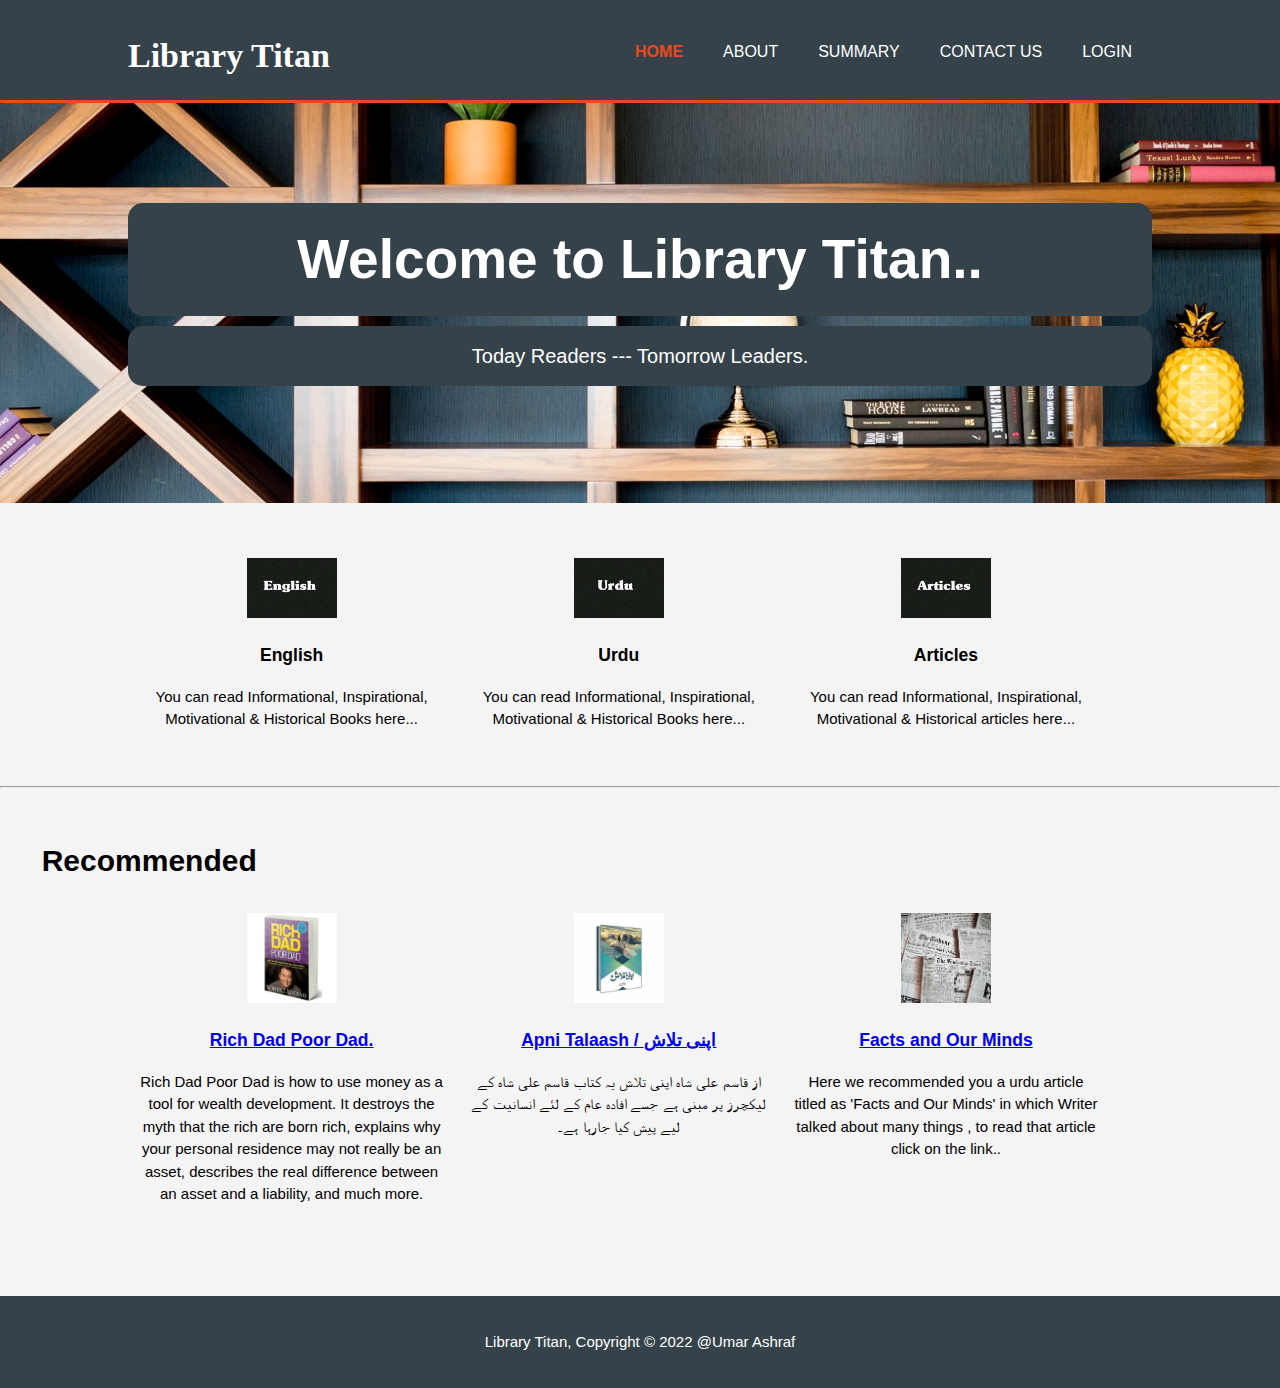
<file: index.html>
<!DOCTYPE html>
<html>
  <head>
    <meta charset="utf-8" />
    <meta name="description" content="Easy Access to Books." />
    <meta
      name="keywords"
      content="book reading, books,online books,informational,motivational,historical"
    />
    <meta name="author" content="Umar Ashraf" />
    <!-- Favicons -->
    <link href="./img/article1.jpeg" rel="icon" />
    <title>Librart Titan</title>
    <link rel="stylesheet" href="./css/style.css" />
  </head>
  <body>
    <header>
      <div class="container">
        <div id="branding">
          <h1 style="font-family: 'Brush Script MT', cursive; font-size: 34px">
            Library Titan
          </h1>
        </div>
        <nav>
          <ul>
            <li class="current"><a href="index.html">Home</a></li>
            <li><a href="about.html">About</a></li>
            <li><a href="summary.html">Summary</a></li>
            <li><a href="contact.html">Contact Us</a></li>
            <li><a href="login.html">LogIn</a></li>
          </ul>
        </nav>
      </div>
    </header>

    <section id="showcase">
      <div class="container">
        <h1 class="dark">Welcome to Library Titan..</h1>
        <p class="dark">Today Readers --- Tomorrow Leaders.</p>
      </div>
    </section>
    <br />

    <br />
    <section id="boxes">
      <div class="container">
        <div class="box">
          <img src="./img/english.jpeg" />
          <h3>English</h3>
          <p>
            You can read Informational, Inspirational, Motivational & Historical
            Books here...
          </p>
        </div>
        <div class="box">
          <img src="./img/urdu.jpeg" />
          <h3>Urdu</h3>
          <p>
            You can read Informational, Inspirational, Motivational & Historical
            Books here...
          </p>
        </div>
        <div class="box">
          <img src="./img/article.jpeg" />
          <h3>Articles</h3>
          <p>
            You can read Informational, Inspirational, Motivational & Historical
            articles here...
          </p>
        </div>
      </div>
    </section>
    <br />
    <hr />
    <br />
    <h1>&nbsp&nbsp&nbsp&nbsp Recommended</h1>

    <section id="boxes">
      <div class="container">
        <div class="box">
          <img src="./img/richdad.jpeg" />
          <h3>
            <a href="./books/Rich Dad _ Poor Dad.pdf" target="_blank"
              >Rich Dad Poor Dad.</a
            >
          </h3>
          <p>
            Rich Dad Poor Dad is how to use money as a tool for wealth
            development. It destroys the myth that the rich are born rich,
            explains why your personal residence may not really be an asset,
            describes the real difference between an asset and a liability, and
            much more.
          </p>
        </div>
        <div class="box">
          <img src="./img/talash.jpeg" />
          <h3>
            <a href="./books/Apni Talaash.pdf" target="_blank"
              >Apni Talaash / اپنی تلاش
            </a>
          </h3>
          <p>
            از قاسم علی شاہ اپنی تلاش یہ کتاب قاسم علی شاہ کے لیکچرز پر مبنی ہے
            جسے افادہ عام کے لئے انسانیت کے لیے پیش کیا جارہا ہے۔
          </p>
        </div>
        <div class="box">
          <img src="./img/article1.jpeg" />
          <h3>
            <a href="./books/Facts and Our Minds.pdf" target="_blank"
              >Facts and Our Minds</a
            >
          </h3>
          <p>
            Here we recommended you a urdu article titled as 'Facts and Our
            Minds' in which Writer talked about many things , to read that
            article click on the link..
          </p>
        </div>
      </div>
    </section>
    <br />

    <br />
    <footer>
      <p>Library Titan, Copyright &copy; 2022 @Umar Ashraf</p>
    </footer>
  </body>
</html>
</file>
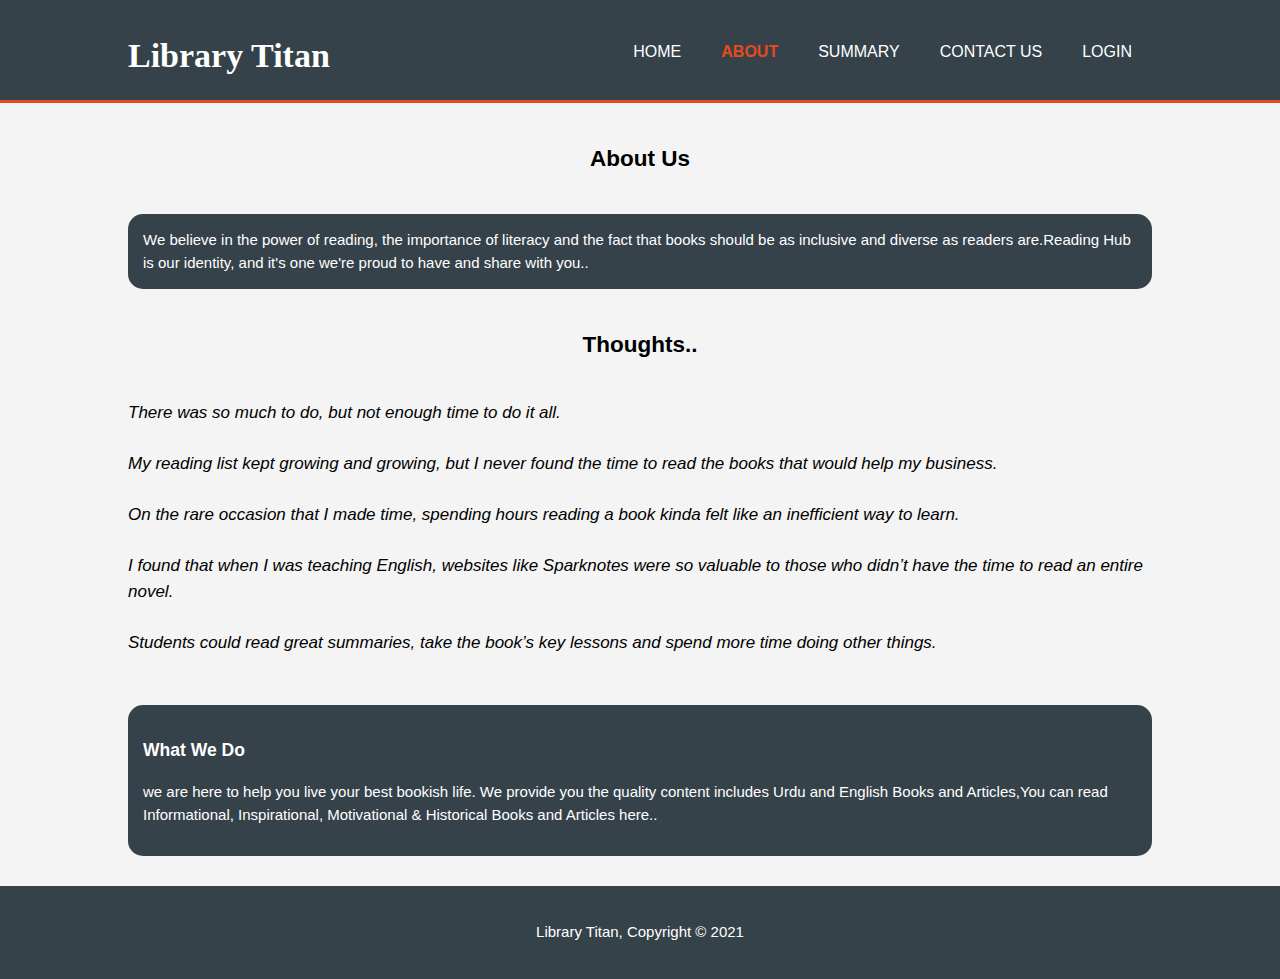
<file: about.html>
<!DOCTYPE html>
<html>
  <head>
    <meta charset="utf-8">
    <meta name="description" content="Easy Access to Books & Articles.">
	  <meta name="keywords" content="book reading, books,online books,informational,motivational,historical">
  	<meta name="author" content="Umar Ashraf">
    <title>About</title>
    <link rel="stylesheet" href="./css/style.css">
  </head>
  <body>
    <header>
      <div class="container">
        <div id="branding">
         <h1 style="font-family:'Brush Script MT',cursive; font-size: 34px">Library Titan</h1>
        </div>
        <nav>
          <ul>
            	<li><a href="index.html">Home</a></li>
				<li class="current"><a href="about.html">About</a></li>
				<li><a href="summary.html">Summary</a></li>
				<li><a href="contact.html">Contact Us</a></li>
				<li><a href="login.html">LogIn</a></li>
          </ul>
        </nav>
      </div>
    </header>

    <section id="main">
      <div class="container">
      
          <h2 class="page-title">About Us</h2>
          <p class="dark">
            We believe in the power of reading,  the importance of literacy and the fact that books should be as inclusive and diverse as readers are.Reading Hub is our identity,  and it's one we're proud to have and share with you..
          </p>
		  <h2>Thoughts..</h2>
          <p class = "italic">
		  There was so much to do, but not enough time to do it all.
		  <br>
		  <br>
		  My reading list kept growing and growing, but I never found the time to read the books that would help my business.
		  <br>
		  <br>
		  On the rare occasion that I made time, spending hours reading a book kinda felt like an inefficient way to learn.
		  <br>
		  <br>
		  I found that when I was teaching English, websites like Sparknotes were so valuable to those who didn’t have the time to read an entire novel.
		  <br>
		  <br>
		  Students could read great summaries, take the book’s key lessons and spend more time doing other things.
          </p>
		  <br>
        
          <div class="dark">
            <h3>What We Do</h3>
            <p>we are here to help you live your best bookish life. We provide you the quality content includes Urdu and English Books and Articles,You can read Informational, Inspirational, Motivational & Historical Books and Articles here..</p>
          </div>
      
      </div>
    </section>

    <footer>
      <p>Library Titan, Copyright &copy; 2021</p>
    </footer>
  </body>
</html>
</file>
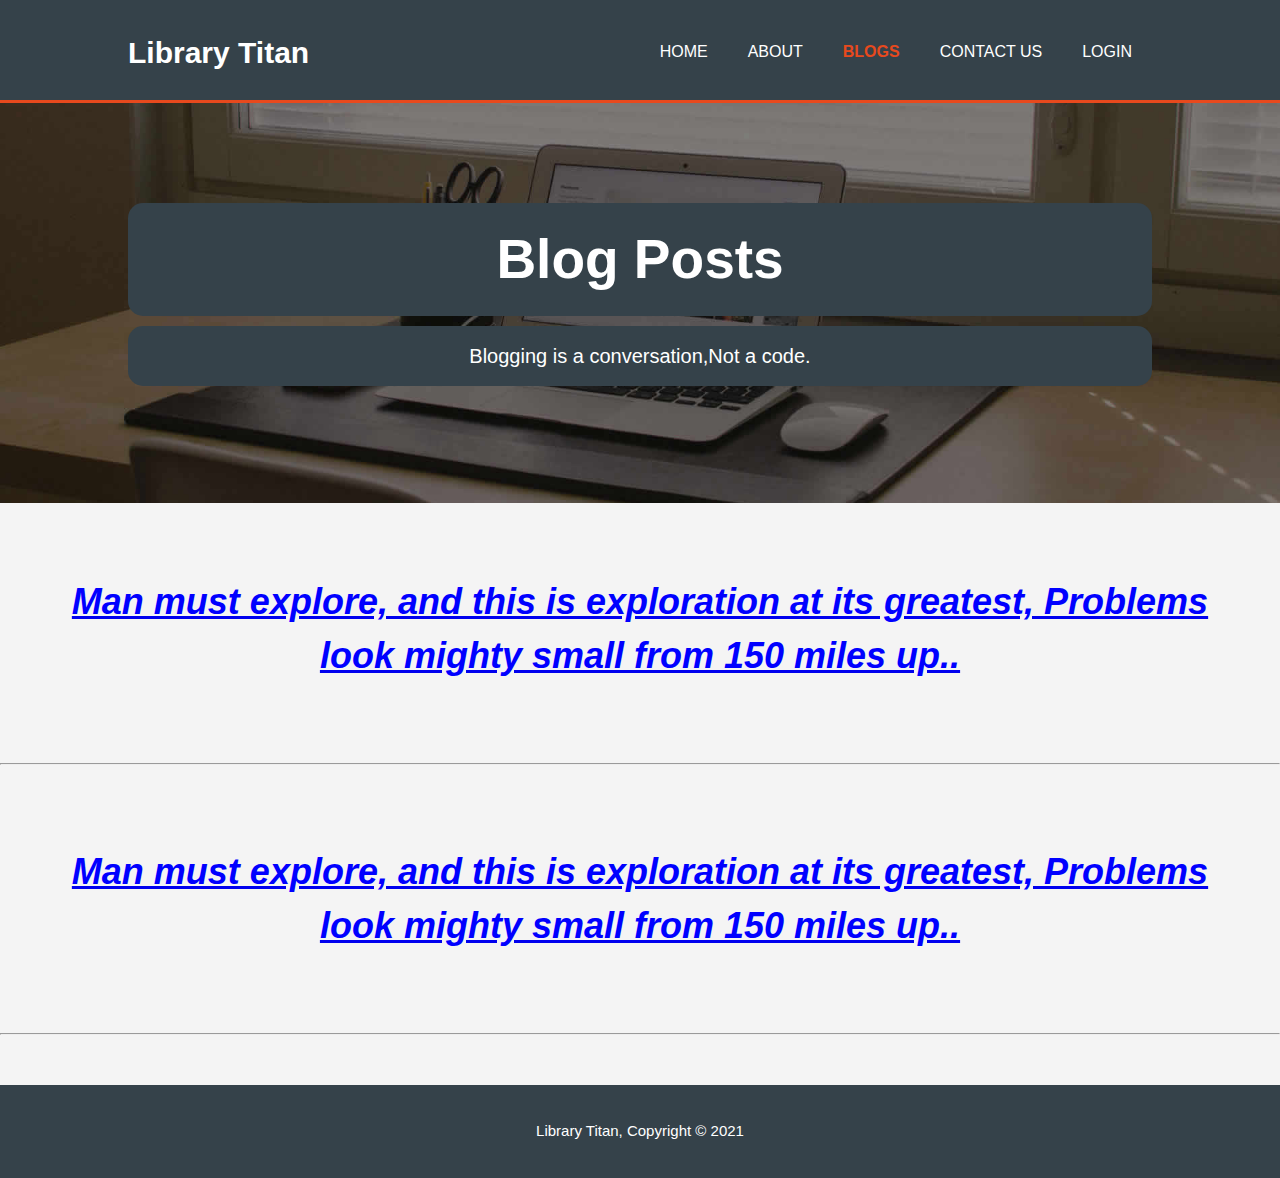
<file: blog.html>
<!DOCTYPE html>
<html>
  <head>
    <meta charset="utf-8">
    <meta name="description" content="Easy Access to Books.">
	  <meta name="keywords" content="book reading, books,online books,informational,motivational,historical">
  	<meta name="author" content="Umar Ashraf">
    <title>Blog</title>
    <link rel="stylesheet" href="./css/style.css">
  </head>
  <body>
    <header>
      <div class="container">
        <div id="branding">
          <h1>Library Titan</h1>
        </div>
        <nav>
          <ul>
            <li><a href="index.html">Home</a></li>
			<li><a href="about.html">About</a></li>
			<li class="current"><a href="blog.html">Blogs</a></li>
			<li><a href="contact.html">Contact Us</a></li>
			<li><a href="login.html">LogIn</a></li>
          </ul>
        </nav>
      </div>
    </header>
	<section id="showcas">
      <div class="container">
        <h1 class="dark">Blog Posts</h1>
        <p class="dark">Blogging is a conversation,Not a code.</p>
      </div>
    </section>
	<br>
	<div class="postartcl">
        <a href="posts.html">
            <h2 style="color: blue">
                 Man must explore, and this is exploration at its greatest, Problems look mighty small from 150 miles up..
            </h2>
        </a>
    </div>
	<br>
    <hr>
	<br>
	<div class="postartcl">
        <a href="posts.html">
            <h2 style="color: blue">
                 Man must explore, and this is exploration at its greatest, Problems look mighty small from 150 miles up..
            </h2>
        </a>
    </div>
	<br>
    <hr>
	<br>
	
	<footer>
      <p>Library Titan, Copyright &copy; 2021</p>
    </footer>
	
   </body>
</html>
</file>
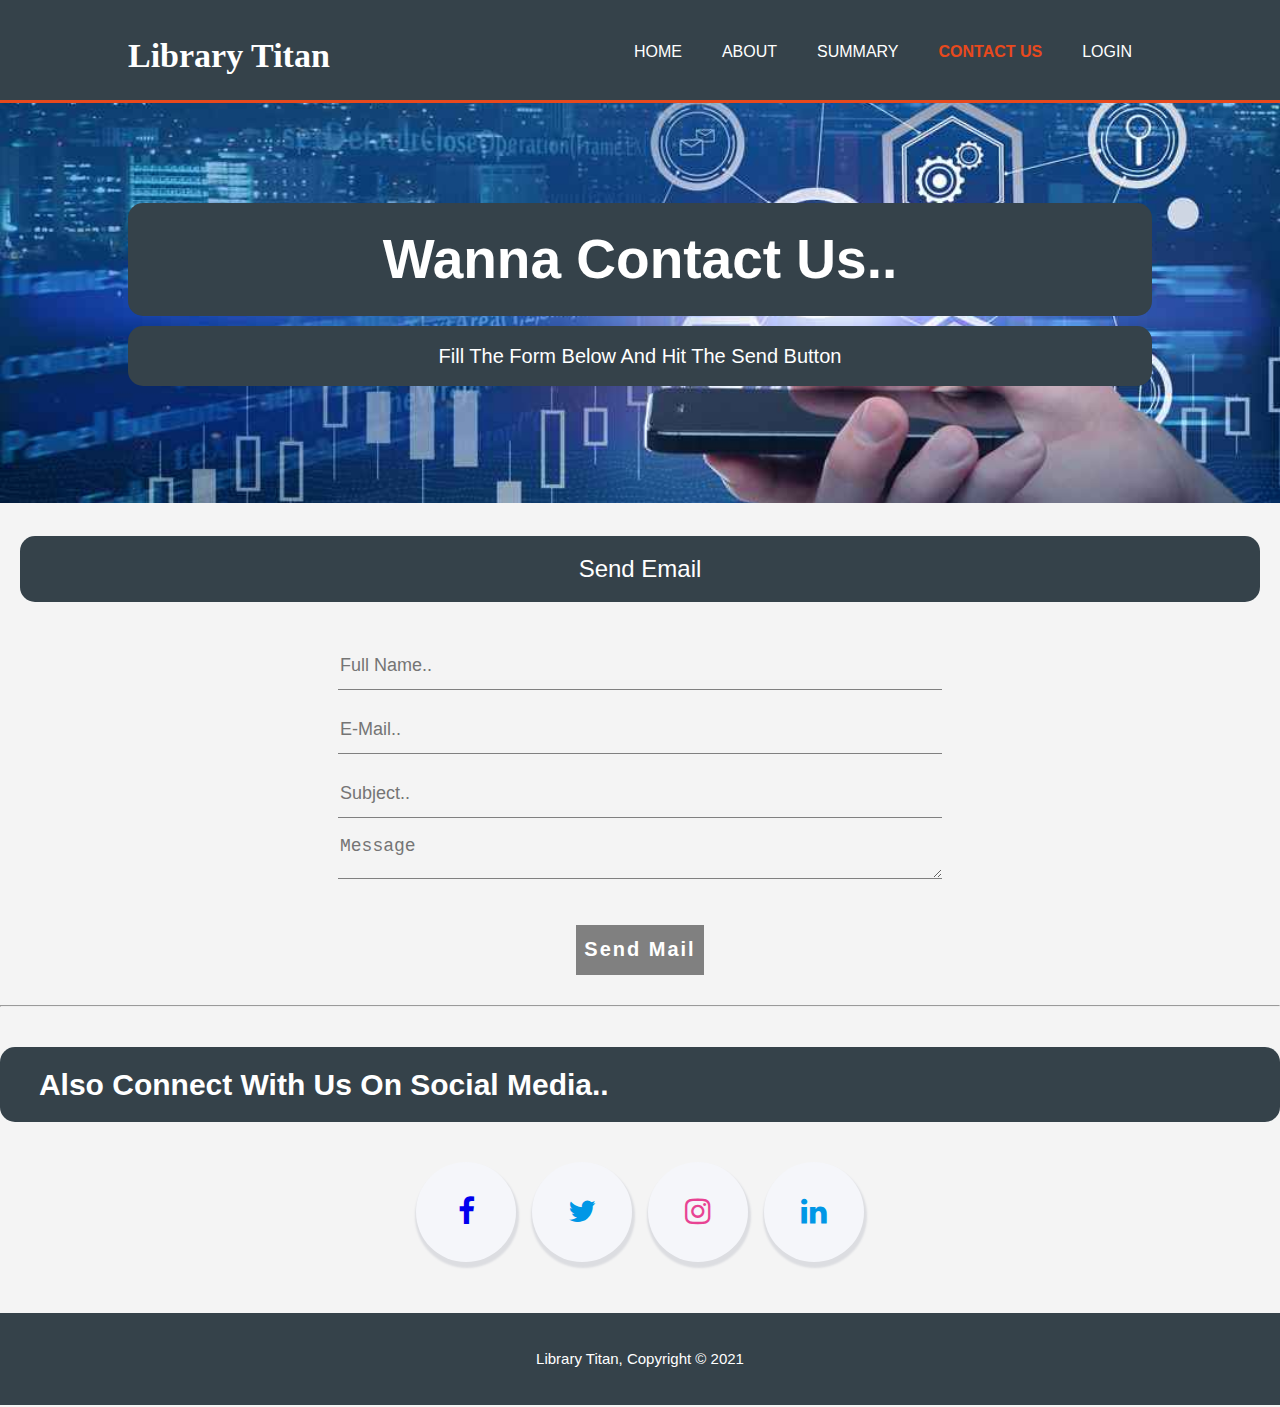
<file: contact.html>
<!DOCTYPE html>
<html>
  <head>
    <meta charset="utf-8">
    <meta name="description" content="Easy Access to Books.">
	  <meta name="keywords" content="book reading, books,online books,informational,motivational,historical">
  	<meta name="author" content="Umar Ashraf">
    <title>Contact Us</title>
	<link rel="stylesheet" href="https://maxcdn.bootstrapcdn.com/font-awesome/4.6.3/css/font-awesome.min.css" type="text/css">
    <link rel="stylesheet" href="./css/style.css">
  </head>
  <body>
    <header>
      <div class="container">
        <div id="branding">
          <h1 style="font-family:'Brush Script MT',cursive; font-size: 34px">Library Titan</h1>
        </div>
        <nav>
          <ul>
            <li><a href="index.html">Home</a></li>
			<li><a href="about.html">About</a></li>
			<li><a href="summary.html">Summary</a></li>
			<li class="current"><a href="contact.html">Contact Us</a></li>
			<li><a href="login.html">LogIn</a></li>
          </ul>
        </nav>
      </div>
    </header>
	
	<section id="showcaus">
		<div class="container">
			<h1 class="dark">Wanna Contact Us..</h1>
			<p class="dark">Fill The Form Below And Hit The Send Button</p>
      </div>
    </section>
	<br>
	
	<div class="cntform">
		<p class="dark">Send Email</p>
			<form class="contact-form" action="contactform.php" method="post">
				<input type="text" name="name" class="form-control" placeholder="Full Name.."><br>
				<input type="text" name="mail" class="form-control" placeholder="E-Mail.."><br>
				<input type="text" name="subject" class="form-control" placeholder="Subject.."><br>
				<textarea name="message" class="form-control" placeholder="Message"></textarea><br>
				<button type="submit" name="Submit" class="button">Send Mail</button>
			</form>
	</div>
	
	<br>
	<hr>
	<br>
	
	<div>
		<h1 class="dark"> &nbsp&nbsp Also Connect With Us On Social Media..</h1>
		<br>
		<div class="socialdiv">
			<a href="#" target="_blank" style="
	height: 100px;
	width: 100px;
	background-color:#f5f6fa;
	border-radius: 50px;
	text-align:center;
	margin: 8px;
	line-height: 110px;
	box-shadow: 1px 4px 2px 2px #dcdde1;">
				<i class="fa fa-2x fa-facebook"></i>
			</a>
			<a href="https://twitter.com/iUmarAshraf" target="_blank"  style="
	height: 100px;
	width: 100px;
	background-color:#f5f6fa;
	border-radius: 50px;
	text-align:center;
	margin: 8px;
	line-height: 110px;
	box-shadow: 1px 4px 2px 2px #dcdde1;">
				<i class="fa fa-2x fa-twitter"></i>
			</a>
			<a href="https://instagram.com/meumarashraf" target="_blank"  style="
	height: 100px;
	width: 100px;
	background-color:#f5f6fa;
	border-radius: 50px;
	text-align:center;
	margin: 8px;
	line-height: 110px;
	box-shadow: 1px 4px 2px 2px #dcdde1;">
				<i class="fa fa-2x fa-instagram"></i>
			</a>
			<a href="#" target="_blank"  style="
	height: 100px;
	width: 100px;
	background-color:#f5f6fa;
	border-radius: 50px;
	text-align:center;
	margin: 8px;
	line-height: 110px;
	box-shadow: 1px 4px 2px 2px #dcdde1;">
				<i class="fa fa-2x fa-linkedin"></i>
			</a>
		</div>
	</div>
	
	<br>
	<footer>
      <p>Library Titan, Copyright &copy; 2021</p>
    </footer>
	
   </body>
</html>
</file>
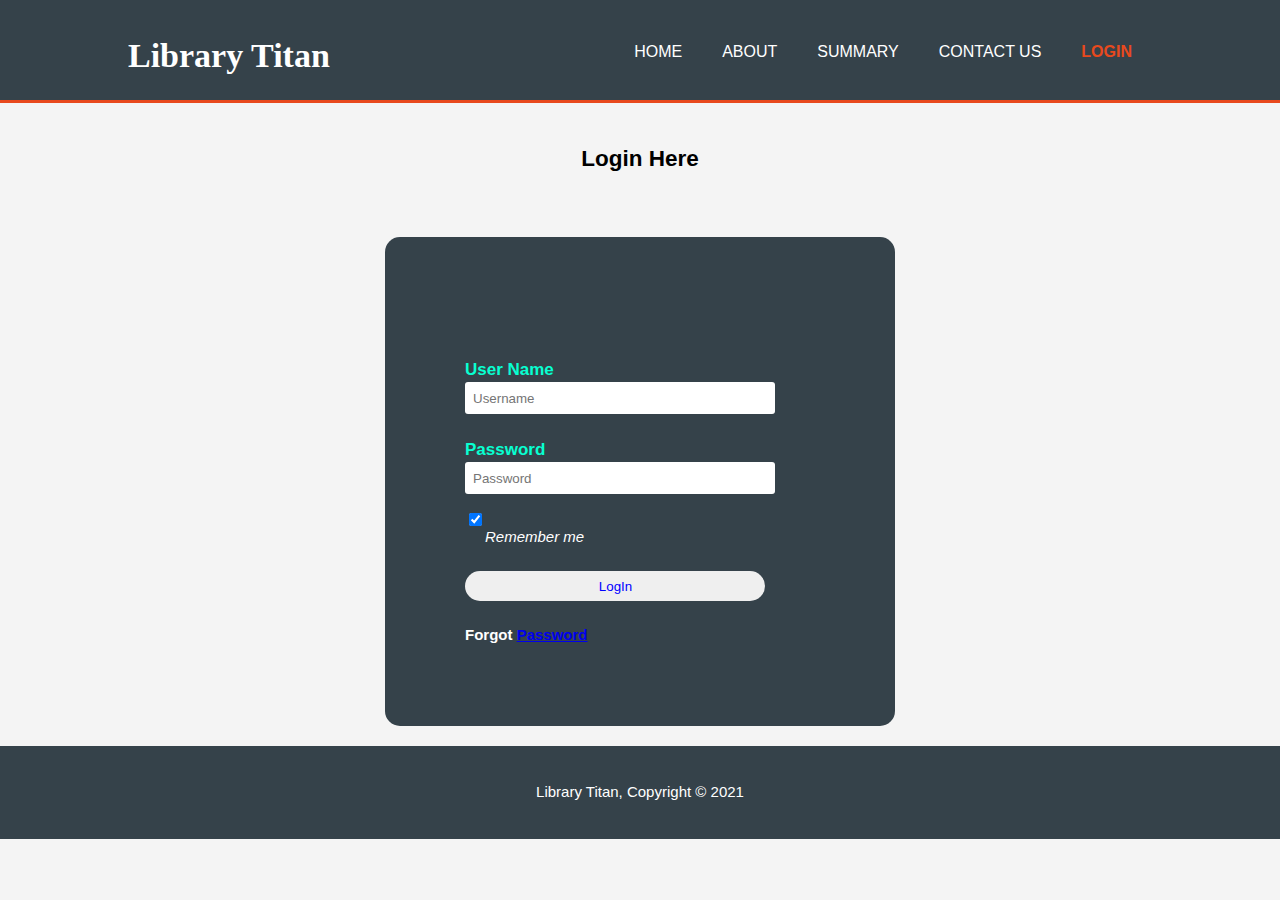
<file: login.html>
<!DOCTYPE html>
<html>
  <head>
    <meta charset="utf-8">
    <meta name="description" content="Easy Access to Books.">
	<meta name="keywords" content="book reading, books,online books,informational,motivational,historical">
  	<meta name="author" content="Umar Ashraf">
    <title>LogIn</title>
    <link rel="stylesheet" href="./css/style.css">
  </head>
  <body>
    <header>
      <div class="container">
        <div id="branding">
          <h1 style="font-family:'Brush Script MT',cursive; font-size: 34px">Library Titan</h1>
        </div>
        <nav>
          <ul>
            <li><a href="index.html">Home</a></li>
			<li><a href="about.html">About</a></li>
			<li><a href="summary.html">Summary</a></li>
			<li><a href="contact.html">Contact Us</a></li>
			<li  class="current"><a href="login.html">LogIn</a></li>
          </ul>
        </nav>
      </div>
    </header>
	
	<h2>Login Here</h2><br>    
    <div class="login">    
    <form id="login" method="get" action="login.php">    
        <label><b>User Name</b></label>    
        <input type="text" name="Uname" id="Uname" placeholder="Username">    
        <br><br>  
        <label><b>Password</b></label>    
        <input type="Password" name="Pass" id="Pass" placeholder="Password">    
        <br>
        <input type="checkbox" checked="checked" name="remember"><i style="color:white">Remember me</i>
		<br><br>
        <input type="button" name="log" id="log" value="LogIn">       
        <br><br>  
        <b style="color: white;">Forgot <a href="#">Password</a></b>   
    </form>     
	</div> 
	
	<footer>
      <p>Library Titan, Copyright &copy; 2021</p>
    </footer>
	
   </body>
</html>
</file>
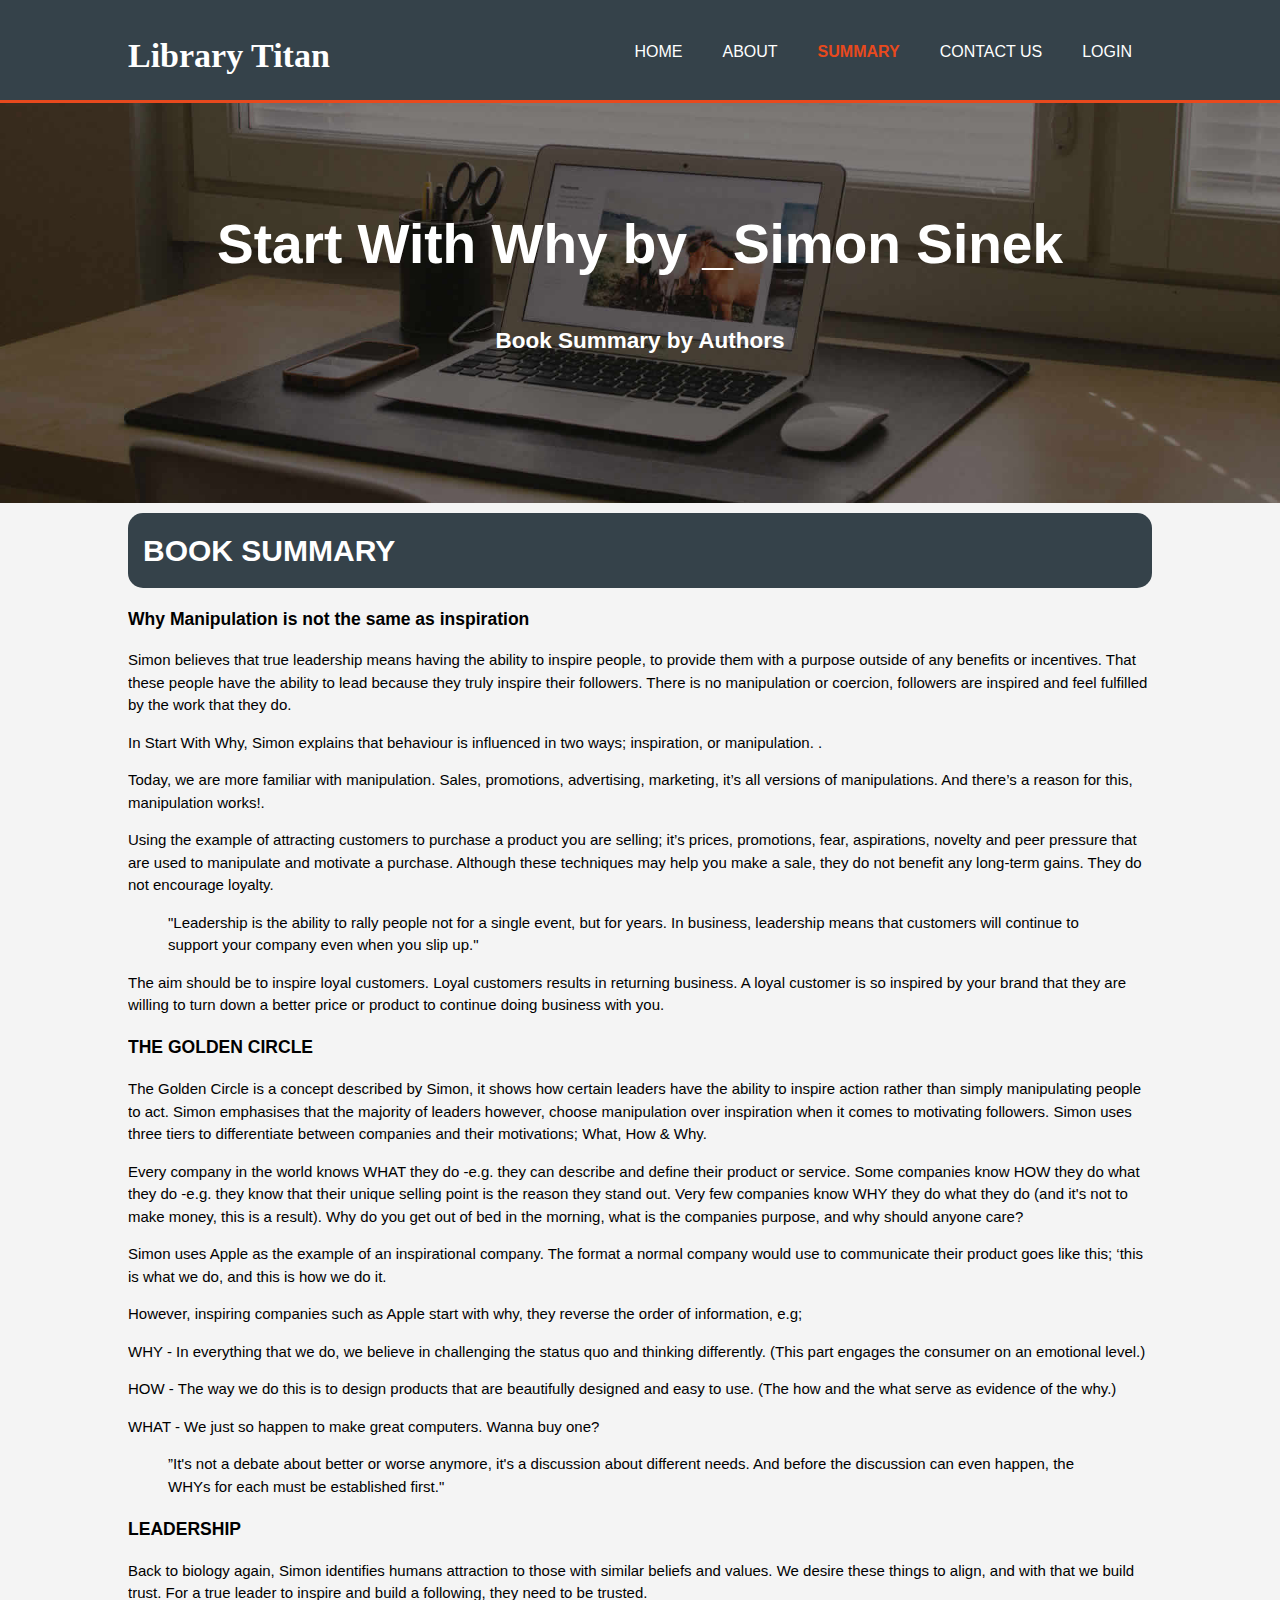
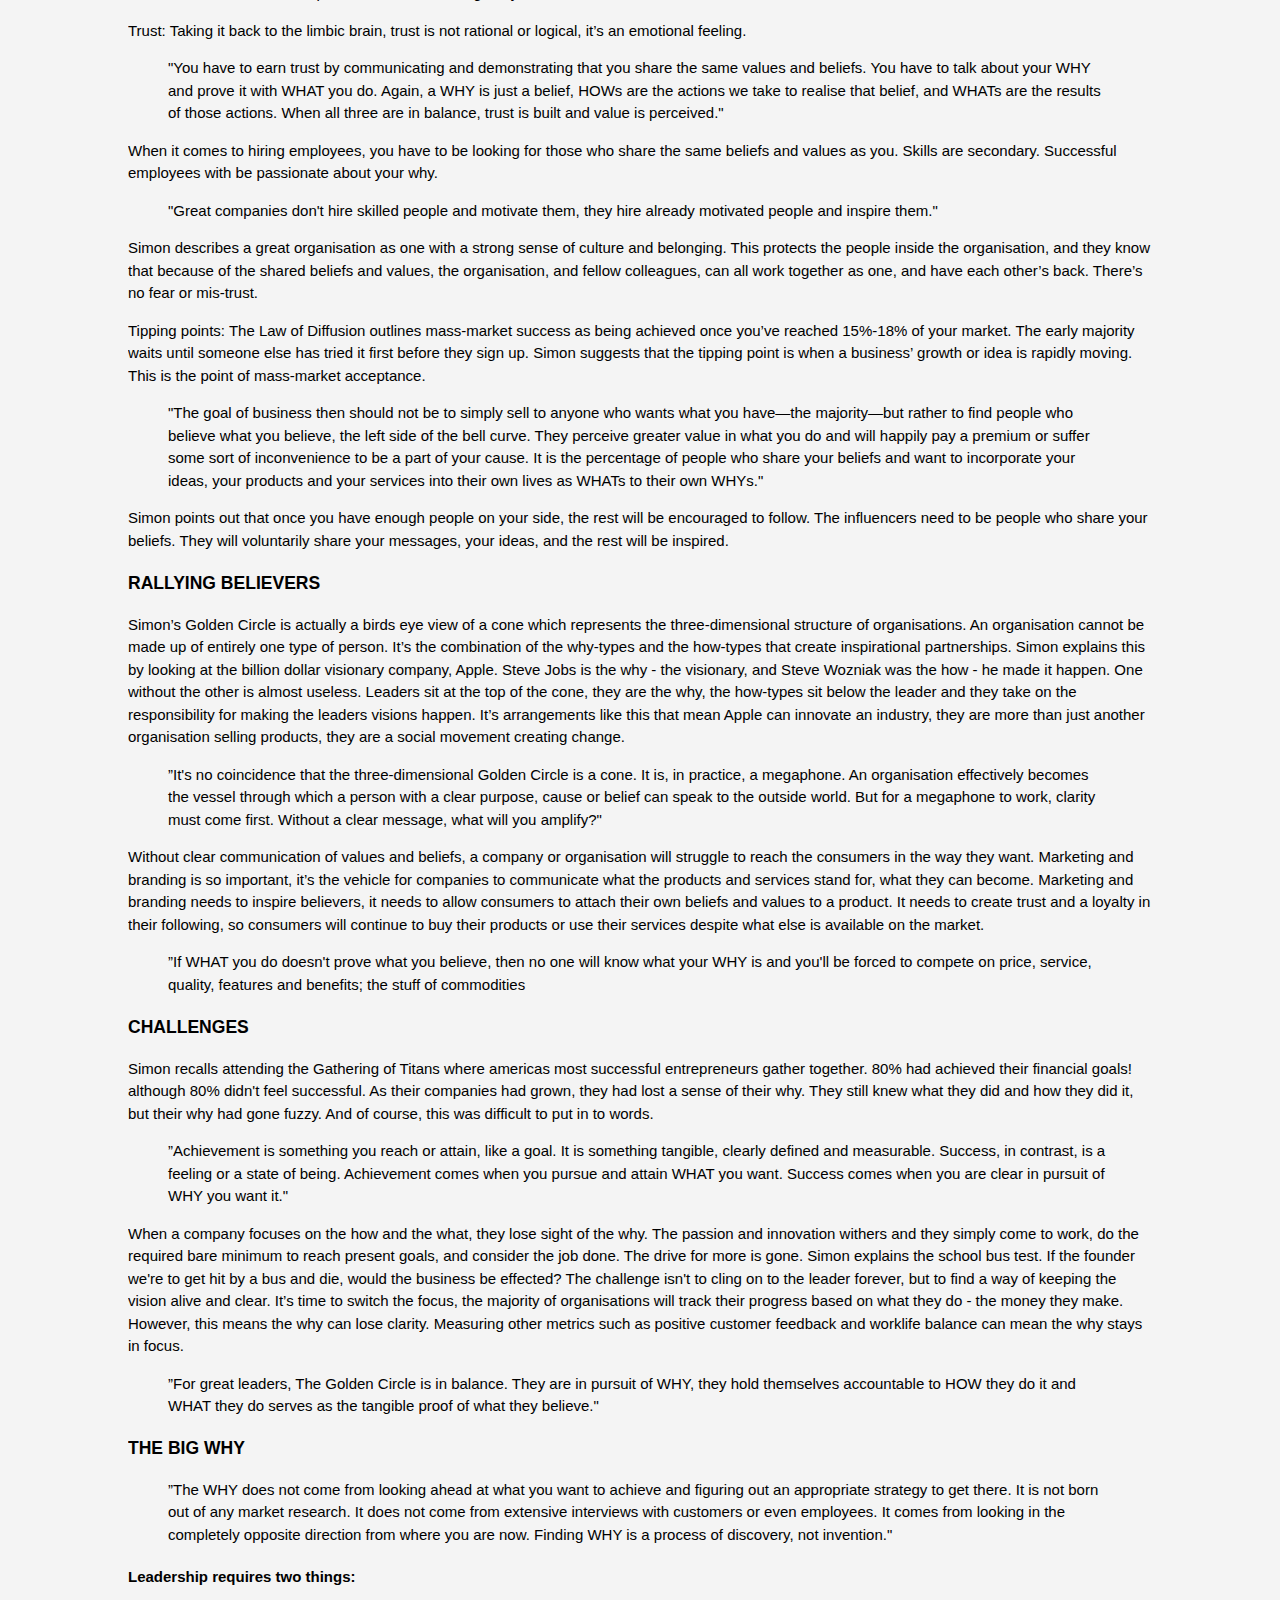
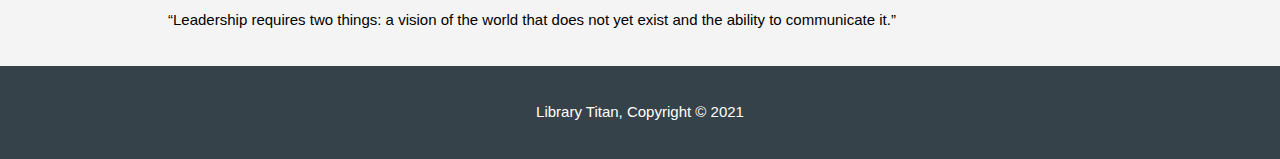
<file: posts.html>
<!DOCTYPE html>
<html>
  <head>
    <meta charset="utf-8">
    <meta name="description" content="Easy Access to Books.">
	  <meta name="keywords" content="book reading, books,online books,informational,motivational,historical">
  	<meta name="author" content="Umar Ashraf">
    <title>Posts</title>
    <link rel="stylesheet" href="./css/style.css">
  </head>
  <body>
    <header>
      <div class="container">
        <div id="branding">
          <h1 style="font-family:'Brush Script MT',cursive; font-size: 34px">Library Titan</h1>
        </div>
        <nav>
          <ul>
            <li><a href="index.html">Home</a></li>
			<li><a href="about.html">About</a></li>
			<li class="current"><a href="summary.html">Summary</a></li>
			<li><a href="contact.html">Contact Us</a></li>
			<li><a href="login.html">LogIn</a></li>
          </ul>
        </nav>
      </div>
    </header>
	<section id="showcas">
      <div class="container">
        <h1>Start With Why by _Simon Sinek</h1>
        <h2 style="color: white">Book Summary by Authors</h2>
      </div>
    </section>
	
	<article>
        <div class="container">
					<h1 class="dark">BOOK SUMMARY</h1>
					<h3>Why Manipulation is not the same as inspiration</h3>
		
					<p>Simon believes that true leadership means having the ability to inspire people, to provide them with a purpose outside of any benefits or incentives. That these people have the ability to lead because they truly inspire their followers. There is no manipulation or coercion, followers are inspired and feel fulfilled by the work that they do.</p>

                    <p>In Start With Why, Simon explains that behaviour is influenced in two ways; inspiration, or manipulation. .</p>

                    <p>Today, we are more familiar with manipulation. Sales, promotions, advertising, marketing, it’s all versions of manipulations. And there’s a reason for this, manipulation works!.</p>

                    <p>Using the example of attracting customers to purchase a product you are selling; it’s prices, promotions, fear, aspirations, novelty and peer pressure that are used to manipulate and motivate a purchase. Although these techniques may help you make a sale, they do not benefit any long-term gains. They do not encourage loyalty. </p>

                    <blockquote>"Leadership is the ability to rally people not for a single event, but for years. In business, leadership means that customers will continue to support your company even when you slip up."</blockquote>
					
					<p>The aim should be to inspire loyal customers. Loyal customers results in returning business. A loyal customer is so inspired by your brand that they are willing to turn down a better price or product to continue doing business with you.</p>

                    <h3>THE GOLDEN CIRCLE</h3>

                    <p>The Golden Circle is a concept described by Simon, it shows how certain leaders have the ability to inspire action rather than simply manipulating people to act. Simon emphasises that the majority of leaders however, choose manipulation over inspiration when it comes to motivating followers. Simon uses three tiers to differentiate between companies and their motivations; What, How & Why. </p>

                    <p>Every company in the world knows WHAT they do -e.g. they can describe and define their product or service. Some companies know HOW they do what they do -e.g. they know that their unique selling point is the reason they stand out. Very few companies know WHY they do what they do (and it's not to make money, this is a result). Why do you get out of bed in the morning, what is the companies purpose, and why should anyone care?</p>
					
					<p>Simon uses Apple as the example of an inspirational company. The format a normal company would use to communicate their product goes like this; ‘this is what we do, and this is how we do it.</p>
					
					<p>However, inspiring companies such as Apple start with why, they reverse the order of information, e.g;</p>
					
					<p>WHY - In everything that we do, we believe in challenging the status quo and thinking differently. (This part engages the consumer on an emotional level.)</p>
					<p>HOW - The way we do this is to design products that are beautifully designed and easy to use. (The how and the what serve as evidence of the why.) </p>
					<p>WHAT - We just so happen to make great computers. Wanna buy one?</p>

                    <blockquote>”It's not a debate about better or worse anymore, it's a discussion about different needs. And before the discussion can even happen, the WHYs for each must be established first." </blockquote>

                    <h3>LEADERSHIP</h3>

                    <p>Back to biology again, Simon identifies humans attraction to those with similar beliefs and values. We desire these things to align, and with that we build trust. For a true leader to inspire and build a following, they need to be trusted. </p>
					<p>Trust: Taking it back to the limbic brain, trust is not rational or logical, it’s an emotional feeling. </p>
					<blockquote>"You have to earn trust by communicating and demonstrating that you share the same values and beliefs. You have to talk about your WHY and prove it with WHAT you do. Again, a WHY is just a belief, HOWs are the actions we
					take to realise that belief, and WHATs are the results of those actions. When all three are in balance, trust is built and value is perceived."</blockquote>

					<p>When it comes to hiring employees, you have to be looking for those who share the same beliefs and values as you. Skills are secondary. Successful employees with be passionate about your why. </p>
					<blockquote>"Great companies don't hire skilled people and motivate them, they hire already motivated people and inspire them."</blockquote>
					
					<p>Simon describes a great organisation as one with a strong sense of culture and belonging. This protects the people inside the organisation, and they know that
					because of the shared beliefs and values, the organisation, and fellow colleagues, can all work together as one, and have each other’s back. There’s no fear or mis-trust.</p>
					<p>Tipping points: The Law of Diffusion outlines mass-market success as being achieved once you’ve reached 15%-18% of your market. The early majority waits until someone else has
					tried it first before they sign up. Simon suggests that the tipping point is when a business’ growth or idea is rapidly moving. This is the point of mass-market acceptance. </p>
					<blockquote>"The goal of business then should not be to simply sell to anyone who wants what you have—the majority—but rather to find people who believe what you believe, the left side of the bell curve. They perceive greater value in what you
					do and will happily pay a premium or suffer some sort of inconvenience to be a part of your cause. It is the percentage of people who share your beliefs and want to incorporate your ideas, your products and your services into their own lives as WHATs to their own WHYs." </blockquote>
					<p>Simon points out that once you have enough people on your side, the rest will be encouraged to follow. The influencers need to be people who share your beliefs. They will voluntarily share your messages, your ideas, and the rest will be inspired. </p>
					
					<h3>RALLYING BELIEVERS</h3>
					<p>Simon’s Golden Circle is actually a birds eye view of a cone which represents the three-dimensional structure of organisations. An organisation cannot be made up of entirely one type of person. It’s the combination of the why-types and the how-types that create inspirational partnerships. Simon explains this by looking at the billion dollar visionary company,
					Apple. Steve Jobs is the why - the visionary, and Steve Wozniak was the how - he made it happen. One without the other is almost useless. Leaders sit at the top of the cone, they are the why, the how-types sit below the leader and they take on the responsibility for making the leaders visions happen. It’s arrangements like this that mean Apple can innovate an industry, they are more than just another organisation selling products, they are a social movement creating change.</p>
					<blockquote>”It's no coincidence that the three-dimensional Golden Circle is a cone. It is, in practice, a megaphone. An organisation effectively becomes the vessel through which a person with a clear purpose, cause or belief can speak to the outside world. But for a megaphone to work, clarity must come first. Without a clear message, what will you amplify?"</blockquote>
					<p>Without clear communication of values and beliefs, a company or organisation will struggle to reach the consumers in the way they want. Marketing and branding is so important, it’s the vehicle for companies to communicate what the products and
					services stand for, what they can become. Marketing and branding needs to inspire believers, it needs to allow consumers to attach their own beliefs and values to a product. It needs to create trust and a loyalty in their following, so consumers will continue to buy their products or use their services despite what else is available on the market.</p>
					<blockquote>”If WHAT you do doesn't prove what you believe, then no one will know what your WHY is and you'll be forced to compete on price, service, quality, features and benefits; the stuff of commodities</blockquote>
					
					<h3>CHALLENGES</h3>
					<p>Simon recalls attending the Gathering of Titans where americas most successful entrepreneurs gather together. 80% had achieved their financial goals! although 80% didn't feel successful. As their companies had grown, they had lost a sense of their why. They still knew what they did and how they did it, but their why had gone fuzzy. And of course, this was difficult to put in to words.</p>
					<blockquote>”Achievement is something you reach or attain, like a goal. It is something tangible, clearly defined and measurable. Success, in contrast, is a feeling or a state of being. Achievement comes when you pursue and attain WHAT you want. Success comes when you are clear in pursuit of WHY you want it."</blockquote>
					<p>When a company focuses on the how and the what, they lose sight of the why. The passion and innovation withers and they simply come to work, do the required bare minimum to reach present goals, and consider the job done. The drive for more is gone.
					Simon explains the school bus test. If the founder we're to get hit by a bus and die, would the business be effected? The challenge isn't to cling on to the leader forever, but to find a way of keeping the vision alive and clear.
					It’s time to switch the focus, the majority of organisations will track their progress based on what they do - the money they make. However, this means the why can lose clarity. Measuring other metrics such as positive customer feedback and worklife balance can mean the why stays in focus. </p>
					<blockquote>”For great leaders, The Golden Circle is in balance. They are in pursuit of WHY, they hold themselves accountable to HOW they do it and WHAT they do serves as the tangible proof of what they believe." </blockquote>
					
					<h3>THE BIG WHY</h3>
					<blockquote>”The WHY does not come from looking ahead at what you want to achieve and figuring out an appropriate strategy to get there. It is not born out of any market research. It does not come from extensive interviews with customers or even employees. It comes from looking in the completely opposite direction from where you are now. Finding WHY is a process of discovery, not invention."</blockquote>
					<h4>Leadership requires two things:</h4>
					<blockquote>“Leadership requires two things: a vision of the world that does not yet exist and the ability to communicate it.”</blockquote>
		</div>
	</article>
	
	<footer>
      <p>Library Titan, Copyright &copy; 2021</p>
    </footer>
	
   </body>
</html>
</file>
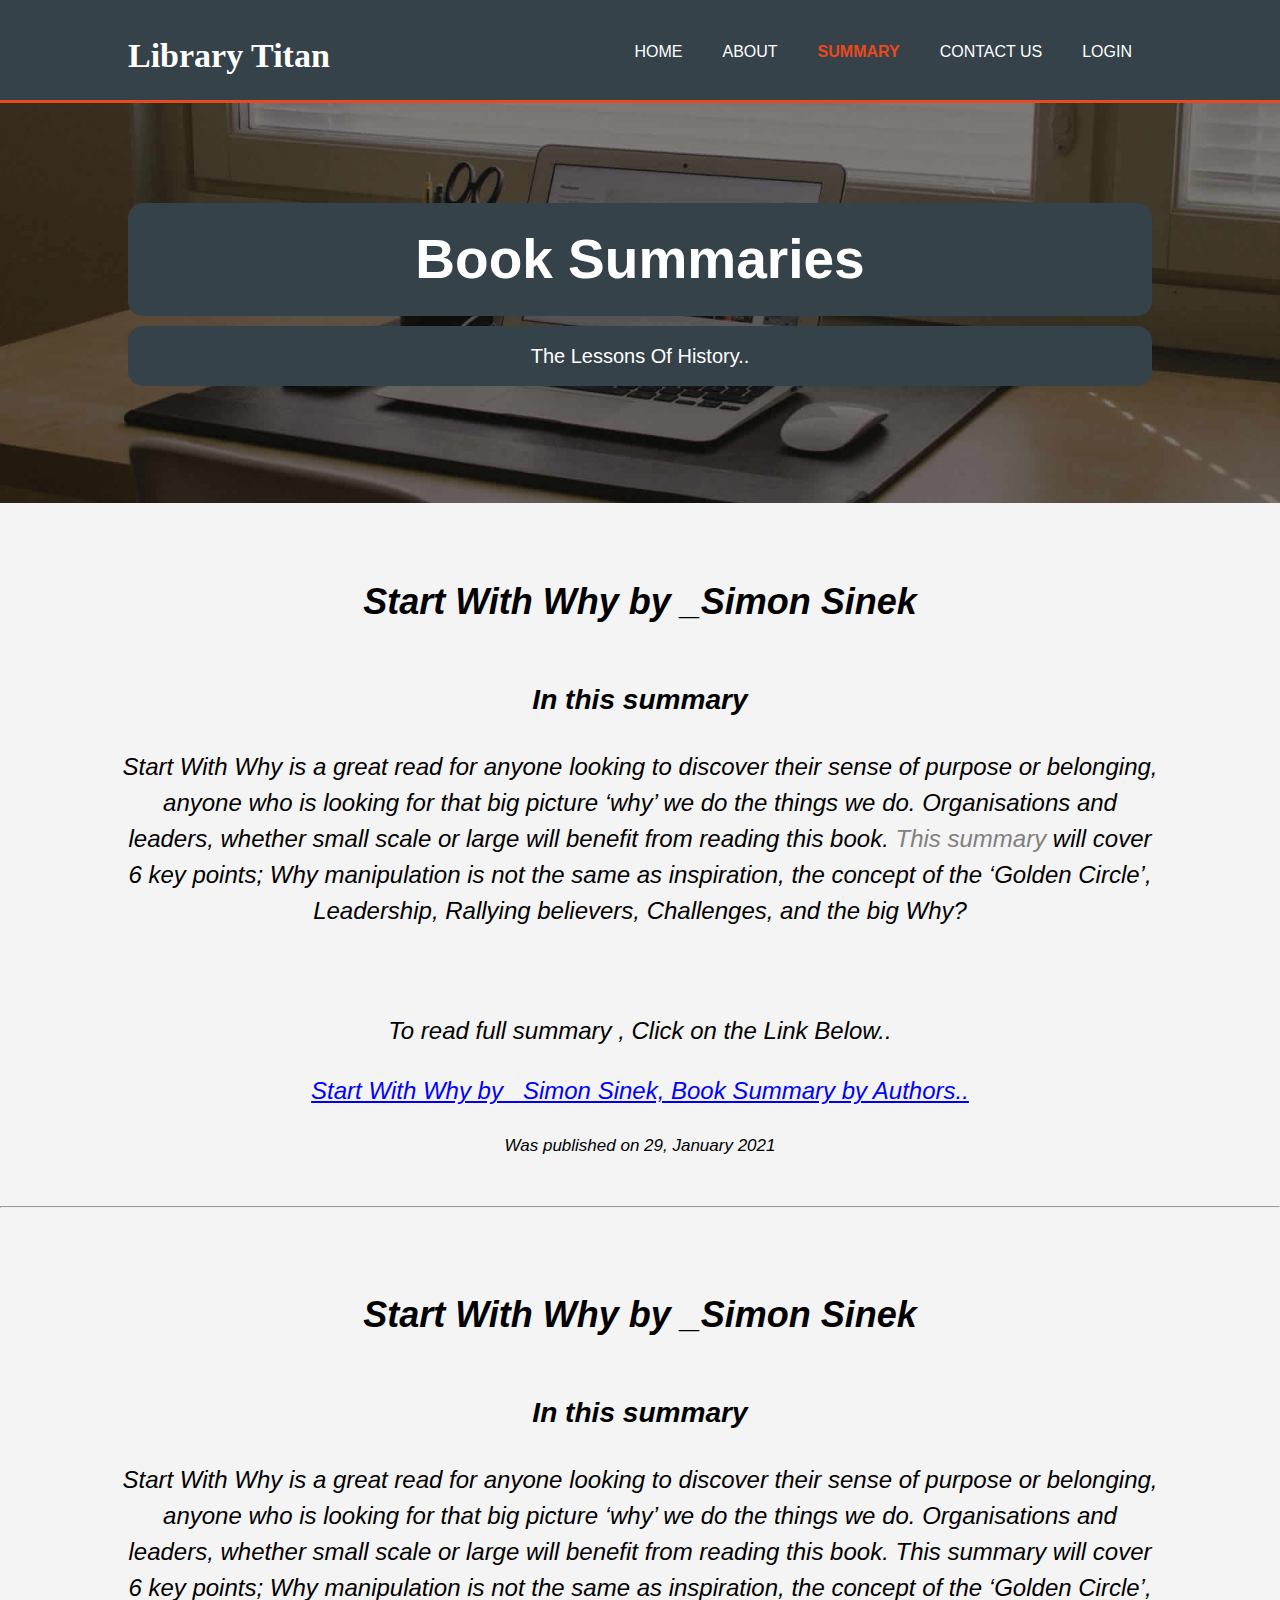
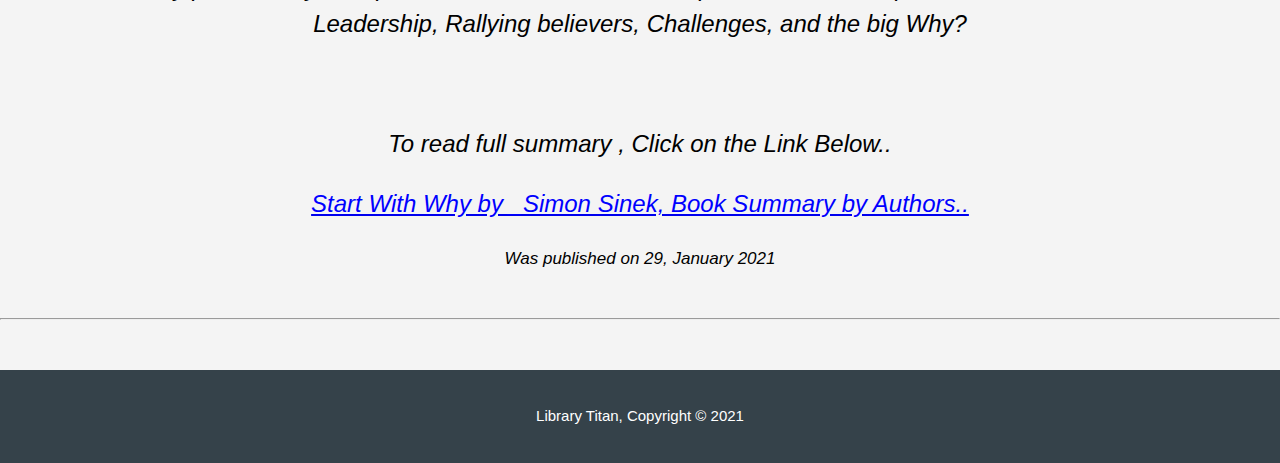
<file: summary.html>
<!DOCTYPE html>
<html>
  <head>
    <meta charset="utf-8">
    <meta name="description" content="Easy Access to Books.">
	  <meta name="keywords" content="book reading, books,online books,informational,motivational,historical">
  	<meta name="author" content="Umar Ashraf">
    <title>Summary</title>
    <link rel="stylesheet" href="./css/style.css">
  </head>
  <body>
    <header>
      <div class="container">
        <div id="branding">
          <h1 style="font-family:'Brush Script MT',cursive; font-size: 34px">Library Titan</h1>
        </div>
        <nav>
          <ul>
            <li><a href="index.html">Home</a></li>
			<li><a href="about.html">About</a></li>
			<li class="current"><a href="summary.html">Summary</a></li>
			<li><a href="contact.html">Contact Us</a></li>
			<li><a href="login.html">LogIn</a></li>
          </ul>
        </nav>
      </div>
    </header>
	<section id="showcas">
      <div class="container">
        <h1 class="dark">Book Summaries</h1>
        <p class="dark">The Lessons Of History..</p>
      </div>
    </section>
	<br>
	<div class="postartcl">
	<h2>Start With Why by _Simon Sinek</h2>
	<h3>In this summary</h3>
	<p style="margin-left: 100px; margin-right:100px">Start With Why is a great read for anyone looking to discover their sense of purpose
		or belonging, anyone who is looking for that big picture ‘why’ we do the things we do. Organisations and leaders, whether small scale or large will benefit from reading this book. <span style="color: gray">This summary </span> will cover 6 key points; Why manipulation is not the same as inspiration, the concept of the ‘Golden Circle’, Leadership, Rallying believers, Challenges, and the big Why? </p>
	<br>
	<p>To read full summary , Click on the Link Below..</p>
	   <a href="posts.html">
            <p style="color: blue">
                Start With Why by _Simon Sinek, Book Summary by Authors..
            </p>
        </a>
		<p class="italic">Was published on 29, January 2021</p>
    </div>
	<br>
    <hr>
	<br>
	<div class="postartcl">
	<h2>Start With Why by _Simon Sinek</h2>
	<h3>In this summary</h3>
	<p style="margin-left: 100px; margin-right:100px">Start With Why is a great read for anyone looking to discover their sense of purpose
		or belonging, anyone who is looking for that big picture ‘why’ we do the things we do. Organisations and leaders, whether small scale or large will benefit from reading this book. This summary will cover 6 key points; Why manipulation is not the same as inspiration, the concept of the ‘Golden Circle’, Leadership, Rallying believers, Challenges, and the big Why? </p>
	<br>
	<p>To read full summary , Click on the Link Below..</p>
	   <a href="posts.html">
            <p style="color: blue">
                Start With Why by _Simon Sinek, Book Summary by Authors..
            </p>
        </a>
		<p class="italic">Was published on 29, January 2021</p>
    </div>
	<br>
    <hr>
	<br>
	
	<footer>
      <p>Library Titan, Copyright &copy; 2021</p>
    </footer>
	
   </body>
</html>
</file>
<file: css/style.css>
body{
  font: 15px/1.5 Arial, Helvetica,sans-serif;
  padding:0;
  margin:0;
  background-color:#f4f4f4;
}

/* Global */
.container{
  width:80%;
  margin:auto;
  overflow:hidden;
}

ul{
  margin:0;
  padding:0;
}
h2{  
    text-align: center;  
    color: 	black;  
    padding: 20px;  
}  

.button_1{
  height:38px;
  background:#e8491d;
  border:0;
  padding-left: 20px;
  padding-right:20px;
  color:#ffffff;
}

.dark{
  padding:15px;
  background:#35424a;
  color:#ffffff;
  margin-top:10px;
  margin-bottom:10px;
  border-radius: 15px;
}

.italic{
	font-style: italic;
	font-size: 17px;
}

.summ{
	margin-left: 10px;
	margin-right: 10px;
}

.postartcl{
	margin-left:20px;
	margin-right:20px;
	text-align: center;
	font-style: italic;
	font-size: 24px;
}
/*contact form..*/
.cntform{
	margin-left:20px;
	margin-right:20px;
	text-align: center;
	font-size: 24px;
}

form{
	margin-top:40px;
	
}
.form-control{
	width: 600px;
	background: transparent;
	border: none;
	border-bottom: 1px solid gray;
	color: #black;
	font-size: 18px;
	margin-bottom: 16px;
}
input{
	height: 45px;
}
.button{
	background: gray;
	border-color: transparent;
	color: #fff;
	font-size: 20px;
	font-weight: bold;
	letter-spacing: 2px;
	height: 50px;
	margin-top: 20px;
}
.button:hover{
	background-color: green;
	cursor: pointer;
}

.socialdiv{
	display: flex;
	justify-content: center;
	align-item: center;
}

a i{
	transition: all 0.3s linear;
}
a:hover i{
	transform: scale(1.4);
}
.fa-instagram{
	color: #e84393;
}
.fa-linkedin{
	color: #0097e6;
}
.fa-twitter{
	color: #0097e6;
}
.fa-google{
	color: #e84118;
}

/*Login Page CSS*/
.login{  
    width: 350px;  
    overflow: hidden;  
    margin: auto;  
    margin: 20 0 0 450px;  
    padding: 80px;  
    background: #35424a;  
    border-radius: 15px;        
}   

label{  
    color: #08ffd1;  
    font-size: 17px;  
}

#Uname{  
    width: 300px;  
    height: 30px;  
    border: none;  
    border-radius: 3px;  
    padding-left: 8px;  
}  
#Pass{  
    width: 300px;  
    height: 30px;  
    border: none;  
    border-radius: 3px;  
    padding-left: 8px; 
}  
#log{  
    width: 300px;  
    height: 30px;  
    border: none;  
    border-radius: 17px;  
    padding-left: 7px;  
    color: blue;
}  

/* Header **/
header{
  background:#35424a;
  color:#ffffff;
  padding-top:30px;
  min-height:70px;
  border-bottom:#e8491d 3px solid;
}

header a{
  color:#ffffff;
  text-decoration:none;
  text-transform: uppercase;
  font-size:16px;
}

header li{
  float:left;
  display:inline;
  padding: 0 20px 0 20px;
}

header #branding{
  float:left;
}

header #branding h1{
  margin:0;
}

header nav{
  float:right;
  margin-top:10px;
}

header .highlight, header .current a{
  color:#e8491d;
  font-weight:bold;
}

header a:hover{
  color:#cccccc;
  font-weight:bold;
}

/* Showcase */
#showcase{
  min-height:400px;
  background:url('../img/image.jpeg') no-repeat;
  background-position: center;
  background-size: cover;
  text-align:center;
  color:#ffffff;
}


#showcase h1{
  margin-top:100px;
  font-size:55px;
  margin-bottom:10px;
}

#showcase p{
  font-size:20px;
}

/*showcase Blogs Page*/
#showcas{
  min-height:400px;
  background:url('../img/blogp.jpg') no-repeat;
  background-position: center;
  background-size: cover;
  text-align:center;
  color:#ffffff;
}

#showcas h1{
  margin-top:100px;
  font-size:55px;
  margin-bottom:10px;
}

#showcas p{
  font-size:20px;
}

/*showcase Contact Us Page*/
#showcaus{
  min-height:400px;
  background:url('../img/contact.jpg') no-repeat;
  background-position: center;
  background-size: cover;
  text-align:center;
  color:#ffffff;
}

#showcaus h1{
  margin-top:100px;
  font-size:55px;
  margin-bottom:10px;
}

#showcaus p{
  font-size:20px;
}

}

/* Boxes */
#boxes{
  margin-top:20px;
}

#boxes .box{
  float:left;
  text-align: center;
  width:30%;
  padding:10px;
}

#boxes .box img{
  width:90px;
}

footer{
  padding:20px;
  margin-top:20px;
  color:#ffffff;
  background-color:#35424a;
  text-align: center;
}

/* Media Queries */
@media(max-width: 768px){
  header #branding,
  header nav,
  header nav li,
  #newsletter h1,
  #newsletter form,
  #boxes .box,
  article#main-col,
  aside#sidebar{
    float:none;
    text-align:center;
    width:100%;
  }

  header{
    padding-bottom:20px;
  }

  #showcase h1{
    margin-top:40px;
  }
}
</file>
